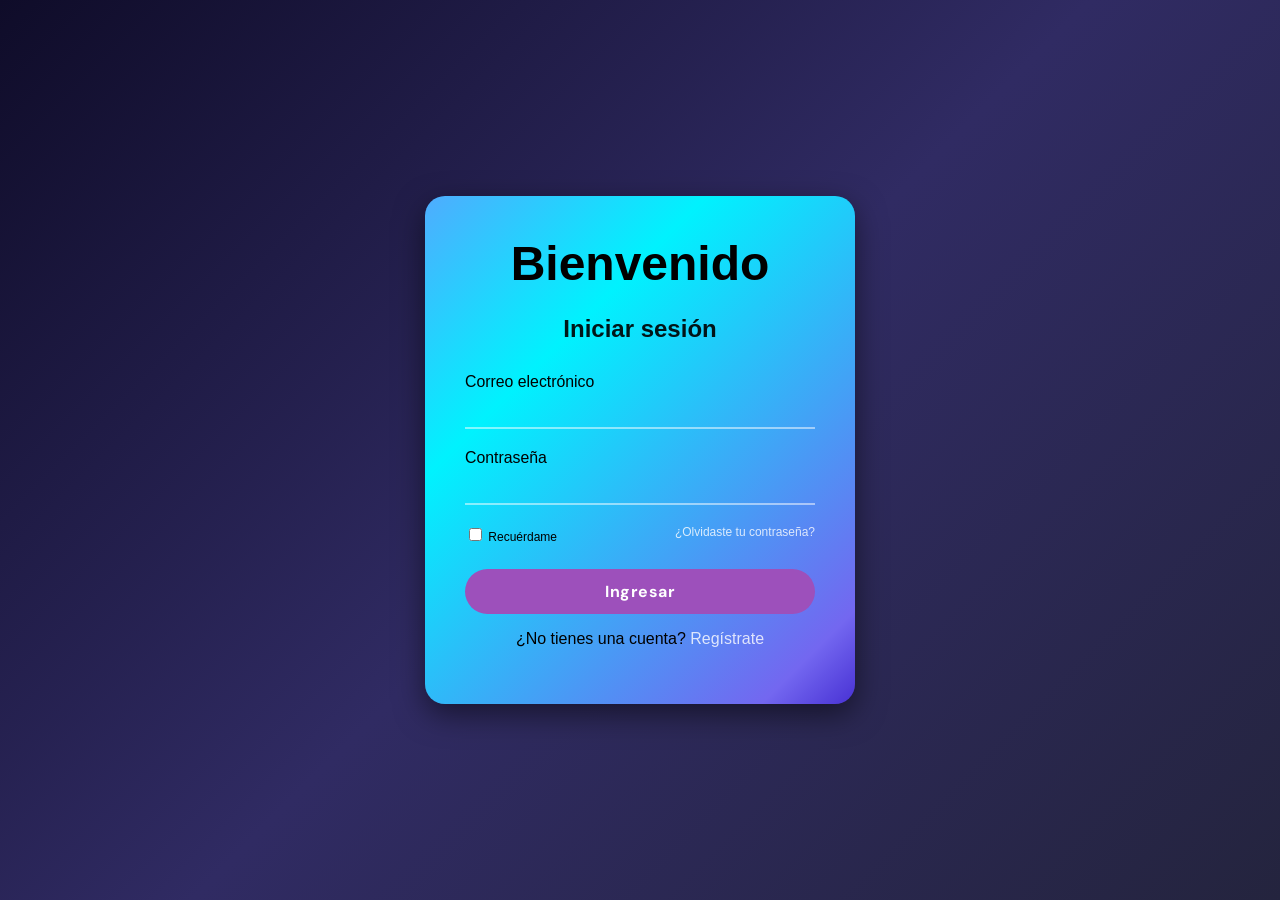
<file: index.html>
<!DOCTYPE html>
<html lang="es">
<head>
  <title>Calculadora financiera</title>
  <meta charset="UTF-8">
  <meta name="viewport" content="width=device-width, initial-scale=1.0">
  <link rel="stylesheet" href="style.css">
</head>
<body>
  <div class="login-box">
    <h1>Bienvenido</h1>
    <p class="subtitle"><b>Iniciar sesión</b></p>

    <form id="loginForm">
      <div class="input-group">
        <label>Correo electrónico</label>
        <input type="email" id="email" required>
      </div>
      <div class="input-group">
        <label>Contraseña</label>
        <input type="password" id="password" required>
      </div>
      <div class="options">
        <label><input type="checkbox"> Recuérdame</label>
        <a href="#">¿Olvidaste tu contraseña?</a>
      </div>
      <button type="submit" class="btn-signin">Ingresar</button>
    </form>

    <p class="signup-text">¿No tienes una cuenta? <a href="registro.html">Regístrate</a></p>
  </div>

  <script src="script.js"></script>
  

  
</body>
</html>
</file>
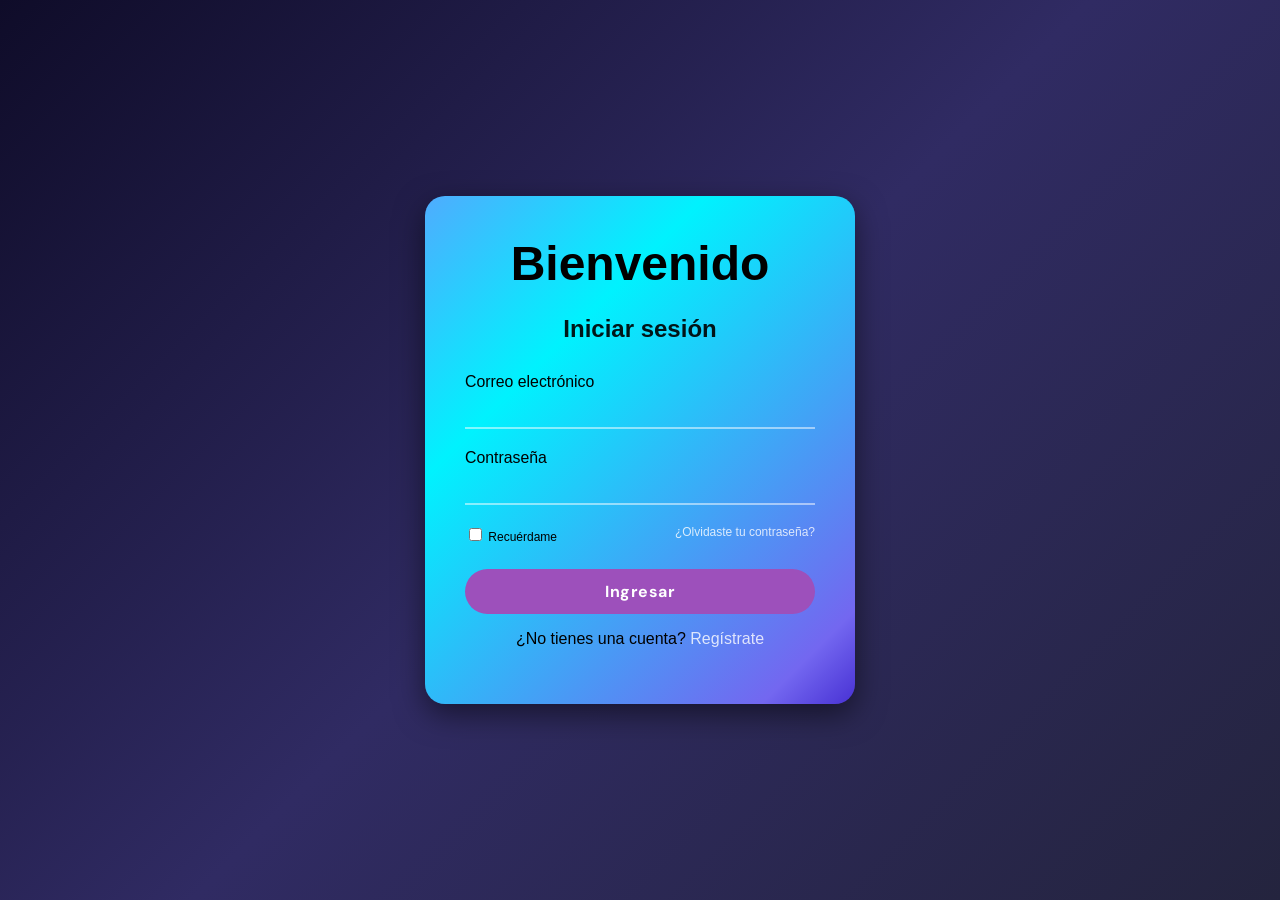
<file: dashboard.html>
<!DOCTYPE html>
<html lang="es">
<head>
    <title>Calculadora financiera</title>
    <meta charset="UTF-8">
    <meta name="viewport" content="width=device-width, initial-scale=1.0">
    <script>
        if (!localStorage.getItem("usuario")) {
            window.location.replace("index.html");
        }
    </script>
    <link rel="stylesheet" href="style.css">
</head>
<body>

<div class="dashboard-wrapper">
    <div class="dashboard-header">
        <h1>Estado financiero</h1>
        <h2 id="saludo"></h2>
    </div>

    <div class="dashboard-card">
        <span class="card-label">Total</span>
        <p id="totalIngresos">$0</p>
    </div>

     <div class="dashboard-buttons">
        <button onclick="irCalcular()">📊 Agregar</button>
        <button onclick="history.back()">← Atrás</button>   
</div>

<script src="script.js"></script>
</body>
</html>
</file>
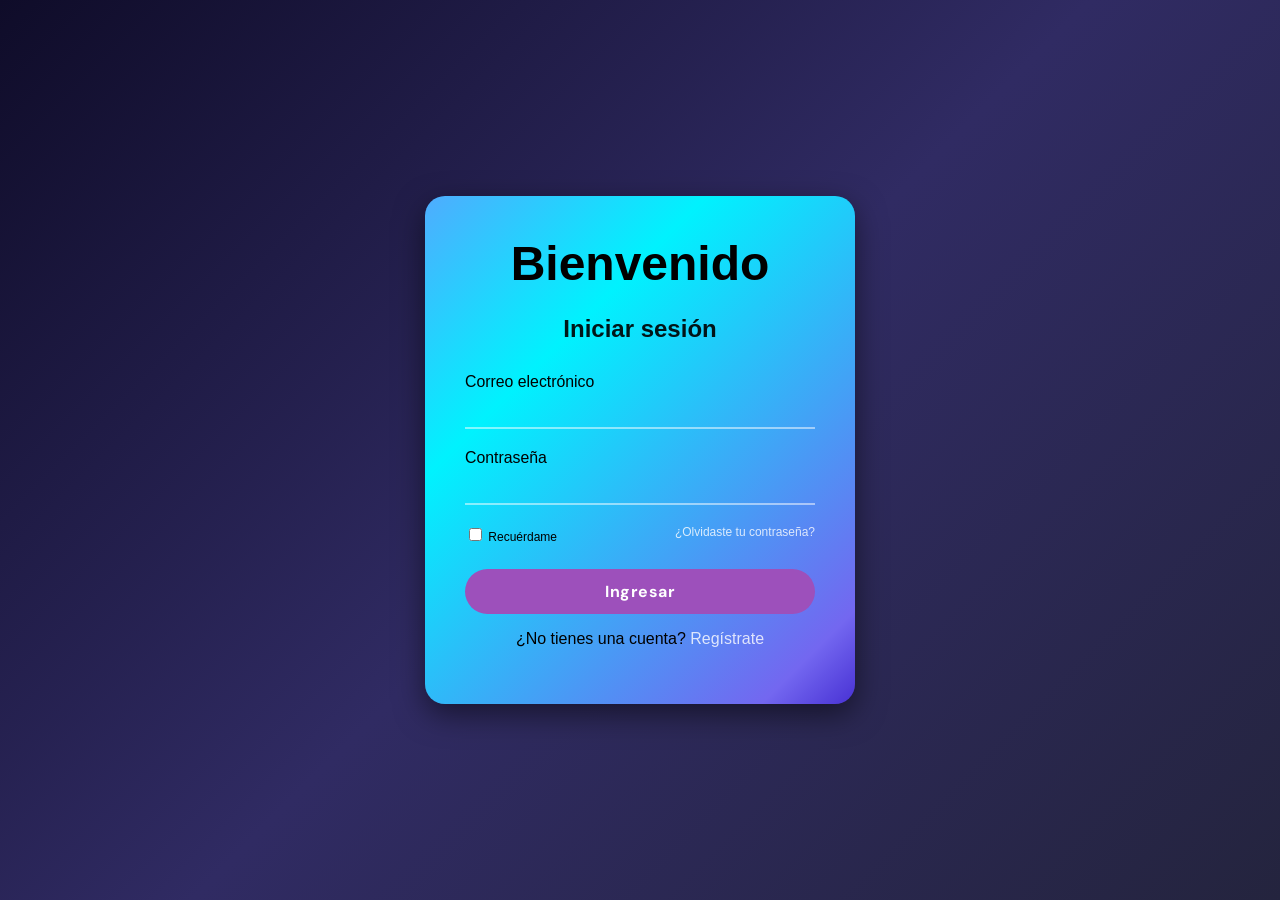
<file: ingresos.html>
<!DOCTYPE html>
<html lang="es">
<head>
  <title>Calculadora financiera</title>
  <meta charset="UTF-8">
  <meta name="viewport" content="width=device-width, initial-scale=1.0">
  <script>
      if (!localStorage.getItem("usuario")) {
          window.location.replace("index.html");
      }
  </script>
  <link rel="stylesheet" href="style.css">
</head>
<body>
  <div class="container">
    <h1>Gestor de Ingresos</h1>

    <div class="stats">
      <span class="total-label">Total</span>
      <div class="total-amount" id="totalIngresos">$0</div>
    </div>

    <form id="ingresoForm">
      <input type="text" id="concepto" placeholder="Concepto" required>
      <input type="number" id="monto" placeholder="Monto" required>
      <select id="tipo">
          <option value="ingreso">➕ Ingreso</option>
          <option value="gasto">➖ Gasto</option>
      </select>
      <button type="submit">Agregar</button>
    </form>

    <ul id="listaIngresos"></ul>

    <div class="button-group">
      <button onclick="history.back()">← Atrás</button>
    </div>
  </div>

  <script src="script.js"></script>
</body>
</html>
</file>
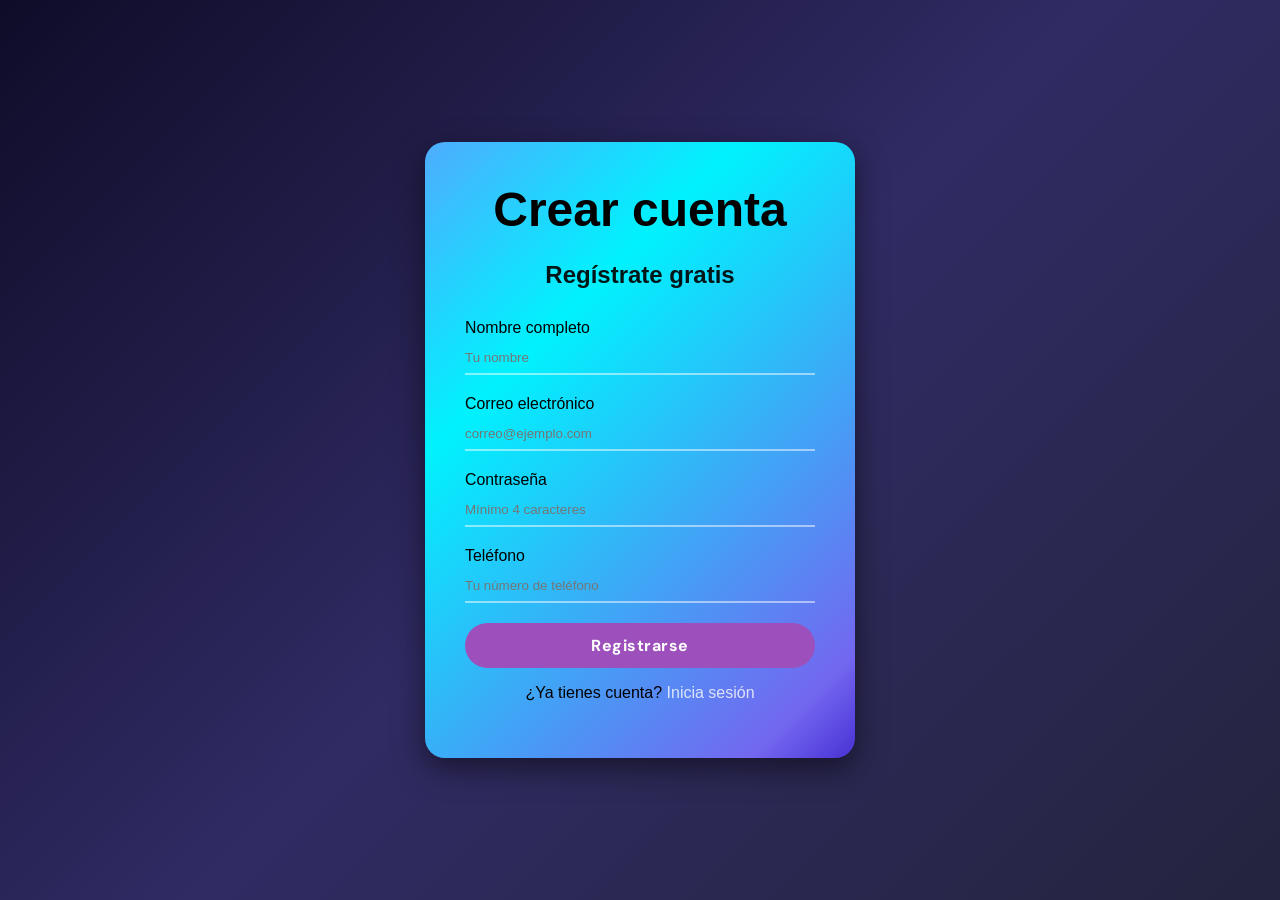
<file: registro.html>
<!DOCTYPE html>
<html lang="es">
<head>
  <title>Calculadora financiera</title>
  <meta charset="UTF-8">
  <meta name="viewport" content="width=device-width, initial-scale=1.0">
  <link rel="stylesheet" href="style.css">
</head>
<body>
  <div class="login-box">
    <h1>Crear cuenta</h1>
    <p class="subtitle"><b>Regístrate gratis</b></p>

    <form id="registroForm">
      <div class="input-group">
        <label>Nombre completo</label>
        <input type="text" id="nombre" placeholder="Tu nombre" required>
      </div>

      <div class="input-group">
        <label>Correo electrónico</label>
        <input type="email" id="regEmail" placeholder="correo@ejemplo.com" required>
      </div>

      <div class="input-group">
        <label>Contraseña</label>
        <input type="password" id="regPassword" placeholder="Mínimo 4 caracteres" required>
      </div>

      <div class="input-group">
        <label>Teléfono</label>
        <input type="tel" id="telefono" placeholder="Tu número de teléfono" required>
      </div>

      <button type="submit" class="btn-signin">Registrarse</button>
    </form>

    <p class="signup-text">¿Ya tienes cuenta? <a href="index.html">Inicia sesión</a></p>
  </div>

  <script src="script.js"></script>
</body>
</html>
</file>
<file: style.css>
@import url('https://fonts.googleapis.com/css2?family=Syne:wght@400;600;700;800&family=DM+Sans:wght@300;400;500&display=swap');

/* =====================
   CSS VARIABLES
   ===================== */
:root {
    --bg-dark: #0a0a0f;
    --bg-card: #111118;
    --bg-surface: #1a1a24;
    --accent-gold: #f0c040;
    --accent-gold-dim: #c49a20;
    --accent-green: #2ecc71;
    --accent-red: #e74c3c;
    --text-primary: #f0ede8;
    --text-muted: #7a7a8c;
    --border: #2a2a38;
    --shadow: 0 20px 60px rgba(0,0,0,0.6);
}

/* =====================
   BASE
   ===================== */
body {
    margin: 0;
    padding: 0;
    font-family: 'Segoe UI', Tahoma, Geneva, Verdana, sans-serif;
    background: linear-gradient(135deg, #0f0c29, #302b63, #24243e);
    display: flex;
    justify-content: center;
    align-items: center;
    min-height: 100vh;
}

/* =====================
   LOGIN — SIN CAMBIOS
   ===================== */
.login-box {
    background: linear-gradient(135deg, #4facfe 0%, #00f2fe 30%, #7367f0 90%, #4831d4 100%);
    padding: 40px;
    border-radius: 20px;
    width: 350px;
    color: rgb(0, 0, 0);
    text-align: center;
    box-shadow: 0 10px 30px rgba(0, 0, 0, 0.5);
}

.login-box h1 {
    font-size: 3rem;
    margin-bottom: 5px;
}

.subtitle {
    font-size: 1.5rem;
    margin-bottom: 30px;
    opacity: 0.9;
}

.input-group {
    text-align: left;
    margin-bottom: 20px;
}

.input-group label {
    display: block;
    font-size: 0.99rem;
    margin-bottom: 5px;
}

.input-group input {
    width: 100%;
    background: transparent;
    border: none;
    border-bottom: 2px solid rgba(255, 255, 255, 0.5);
    color: rgb(255, 255, 255);
    padding: 8px 0;
    outline: none;
    box-sizing: border-box;
}

.btn-signin {
    width: 100%;
    padding: 12px;
    border: none;
    border-radius: 50px;
    background-color: #9d50bb;
    color: white;
    font-weight: bold;
    cursor: pointer;
    font-size: 1rem;
    transition: background 0.3s;
}

.btn-signin:hover {
    background-color: #6e48aa;
}

.options {
    display: flex;
    justify-content: space-between;
    font-size: 0.75rem;
    margin-bottom: 25px;
}

.options a, .signup-text a {
    color: white;
    text-decoration: none;
    opacity: 0.8;
}

/* =====================
   DASHBOARD
   ===================== */
h1 {
    font-family: 'Syne', sans-serif;
    color: var(--text-primary);
    font-size: 2rem;
    font-weight: 800;
    letter-spacing: -0.5px;
    margin: 0 0 4px 0;
    text-align: center;
}

h2 {
    font-family: 'DM Sans', sans-serif;
    color: var(--text-muted);
    font-size: 0.95rem;
    font-weight: 300;
    text-align: center;
    margin: 0 0 32px 0;
    letter-spacing: 1px;
}

.panel {
    display: flex;
    gap: 16px;
    justify-content: center;
    flex-wrap: wrap;
    margin-bottom: 32px;
}

.card {
    background: var(--bg-card);
    border: 1px solid var(--border);
    border-radius: 16px;
    padding: 28px 36px;
    text-align: center;
    min-width: 200px;
    position: relative;
    overflow: hidden;
    animation: fadeUp 0.6s ease both;
    transition: transform 0.3s, box-shadow 0.3s;
}

.card::before {
    content: '';
    position: absolute;
    top: 0; left: 0; right: 0;
    height: 3px;
    background: linear-gradient(90deg, var(--accent-gold), var(--accent-gold-dim));
    border-radius: 16px 16px 0 0;
}

.card:hover {
    transform: translateY(-4px);
    box-shadow: 0 12px 40px rgba(240, 192, 64, 0.1);
}

.card h3 {
    font-family: 'DM Sans', sans-serif;
    color: var(--text-muted);
    font-size: 0.8rem;
    font-weight: 500;
    text-transform: uppercase;
    letter-spacing: 2px;
    margin: 0 0 12px 0;
}

.card p, #totalIngresos {
    font-family: 'Syne', sans-serif;
    font-size: 2.4rem;
    font-weight: 800;
    color: var(--accent-gold);
    margin: 0;
}

/* Botones del dashboard */
button {
    font-family: 'DM Sans', sans-serif;
    padding: 12px 28px;
    border: none;
    border-radius: 50px;
    font-weight: 500;
    font-size: 0.9rem;
    cursor: pointer;
    transition: all 0.25s ease;
    letter-spacing: 0.5px;
}

button:not(.btn-signin):not([type="submit"]) {
    background: var(--bg-surface);
    color: var(--text-primary);
    border: 1px solid var(--border);
}

button:not(.btn-signin):not([type="submit"]):hover {
    background: var(--accent-gold);
    color: var(--bg-dark);
    border-color: var(--accent-gold);
    transform: translateY(-2px);
    box-shadow: 0 8px 24px rgba(240, 192, 64, 0.25);
}

.btn-logout {
    background: transparent !important;
    color: var(--accent-red) !important;
    border: 1px solid var(--accent-red) !important;
}

.btn-logout:hover {
    background: var(--accent-red) !important;
    color: white !important;
    box-shadow: 0 8px 24px rgba(231, 76, 60, 0.25) !important;
}

/* =====================
   GESTOR DE INGRESOS
   ===================== */
.container {
    background: var(--bg-card);
    border: 1px solid var(--border);
    border-radius: 24px;
    padding: 40px;
    width: 460px;
    max-width: 95vw;
    box-shadow: var(--shadow);
    animation: fadeUp 0.5s ease both;
}

.stats {
    background: var(--bg-surface);
    border: 1px solid var(--border);
    border-radius: 16px;
    padding: 24px;
    text-align: center;
    margin-bottom: 28px;
    position: relative;
    overflow: hidden;
}

.stats::after {
    content: '◈';
    position: absolute;
    right: 20px;
    top: 50%;
    transform: translateY(-50%);
    font-size: 2rem;
    color: var(--border);
}

.total-label {
    display: block;
    font-family: 'DM Sans', sans-serif;
    font-size: 0.75rem;
    color: var(--text-muted);
    text-transform: uppercase;
    letter-spacing: 3px;
    margin-bottom: 8px;
}

.total-amount {
    font-family: 'Syne', sans-serif;
    font-size: 3rem;
    font-weight: 800;
    color: var(--accent-gold);
}

/* Formulario */
form#ingresoForm {
    display: flex;
    flex-direction: column;
    gap: 12px;
    margin-bottom: 24px;
}

form#ingresoForm input,
form#ingresoForm select {
    font-family: 'DM Sans', sans-serif;
    background: var(--bg-surface);
    border: 1px solid var(--border);
    border-radius: 10px;
    color: var(--text-primary);
    padding: 12px 16px;
    font-size: 0.9rem;
    outline: none;
    transition: border-color 0.2s;
    width: 100%;
    box-sizing: border-box;
}

form#ingresoForm input::placeholder {
    color: var(--text-muted);
}

form#ingresoForm input:focus,
form#ingresoForm select:focus {
    border-color: var(--accent-gold);
}

form#ingresoForm select option {
    background: var(--bg-surface);
}

form#ingresoForm button[type="submit"] {
    background: var(--accent-gold);
    color: var(--bg-dark);
    font-family: 'Syne', sans-serif;
    font-weight: 700;
    font-size: 0.95rem;
    padding: 14px;
    border-radius: 12px;
    border: none;
    cursor: pointer;
    transition: all 0.25s;
    letter-spacing: 0.5px;
}

form#ingresoForm button[type="submit"]:hover {
    background: var(--accent-gold-dim);
    transform: translateY(-2px);
    box-shadow: 0 8px 24px rgba(240, 192, 64, 0.3);
}

/* Lista de ingresos */
#listaIngresos {
    list-style: none;
    padding: 0;
    margin: 0 0 24px 0;
    display: flex;
    flex-direction: column;
    gap: 8px;
    max-height: 260px;
    overflow-y: auto;
}

#listaIngresos::-webkit-scrollbar {
    width: 4px;
}

#listaIngresos::-webkit-scrollbar-track {
    background: var(--bg-surface);
}

#listaIngresos::-webkit-scrollbar-thumb {
    background: var(--border);
    border-radius: 4px;
}

#listaIngresos li {
    background: var(--bg-surface);
    border: 1px solid var(--border);
    border-radius: 10px;
    padding: 12px 16px;
    display: flex;
    justify-content: space-between;
    align-items: center;
    font-family: 'DM Sans', sans-serif;
    font-size: 0.9rem;
    animation: fadeUp 0.3s ease both;
    transition: border-color 0.2s;
}

#listaIngresos li:hover {
    border-color: var(--text-muted);
}

#listaIngresos li button {
    background: transparent;
    border: none !important;
    padding: 4px 8px;
    font-size: 0.85rem;
    border-radius: 6px;
    opacity: 0.5;
    transition: opacity 0.2s;
}

#listaIngresos li button:hover {
    opacity: 1;
    background: rgba(231, 76, 60, 0.15) !important;
    transform: none !important;
    box-shadow: none !important;
    color: var(--accent-red) !important;
    border-color: transparent !important;
}

/* Botones del gestor */
.button-group {
    display: flex;
    gap: 12px;
    justify-content: center;
}

/* =====================
   ANIMACIONES
   ===================== */
@keyframes fadeUp {
    from {
        opacity: 0;
        transform: translateY(16px);
    }
    to {
        opacity: 1;
        transform: translateY(0);
    }
}

/* =====================
   DASHBOARD CENTRADO
   ===================== */
.dashboard-wrapper {
    display: flex;
    flex-direction: column;
    align-items: center;
    justify-content: center;
    min-height: 100vh;
    gap: 28px;
    padding: 40px 20px;
    box-sizing: border-box;
}

.dashboard-header {
    text-align: center;
}

.dashboard-header h1 {
    font-family: 'Syne', sans-serif;
    font-size: 2.4rem;
    font-weight: 800;
    color: var(--text-primary, #f0ede8);
    margin: 0 0 8px 0;
    letter-spacing: -0.5px;
}

.dashboard-header h2 {
    font-size: 0.9rem;
    color: var(--text-muted, #7a7a8c);
    margin: 0;
    font-weight: 300;
    letter-spacing: 1px;
}

.dashboard-card {
    background: var(--bg-card, #111118);
    border: 1px solid var(--border, #2a2a38);
    border-radius: 20px;
    padding: 36px 60px;
    text-align: center;
    position: relative;
    overflow: hidden;
    box-shadow: 0 20px 60px rgba(0,0,0,0.4);
    min-width: 280px;
}

.dashboard-card::before {
    content: '';
    position: absolute;
    top: 0; left: 0; right: 0;
    height: 3px;
    background: linear-gradient(90deg, #f0c040, #c49a20);
}

.card-label {
    display: block;
    font-size: 0.75rem;
    color: var(--text-muted, #7a7a8c);
    text-transform: uppercase;
    letter-spacing: 3px;
    margin-bottom: 12px;
    font-family: 'DM Sans', sans-serif;
}

.dashboard-card #totalIngresos {
    font-family: 'Syne', sans-serif;
    font-size: 3.5rem;
    font-weight: 800;
    color: #f0c040;
    margin: 0;
}

.dashboard-buttons {
    display: flex;
    gap: 14px;
    justify-content: center;
}
/* Proteger estilos del login */
.login-box h1 {
    font-family: 'Segoe UI', Tahoma, Geneva, Verdana, sans-serif !important;
    font-size: 3rem !important;
    font-weight: bold !important;
    letter-spacing: normal !important;
    color: rgb(0, 0, 0) !important;
    margin-bottom: 5px !important;
}

.login-box h2 {
    font-family: 'Segoe UI', Tahoma, Geneva, Verdana, sans-serif !important;
    font-size: 1.5rem !important;
    font-weight: normal !important;
    letter-spacing: normal !important;
    color: rgb(0, 0, 0) !important;
    margin-bottom: 30px !important;
}

/* Arreglar título del gestor */
.container h1 {
    font-size: 1.8rem !important;
    white-space: nowrap;
}
</file>
